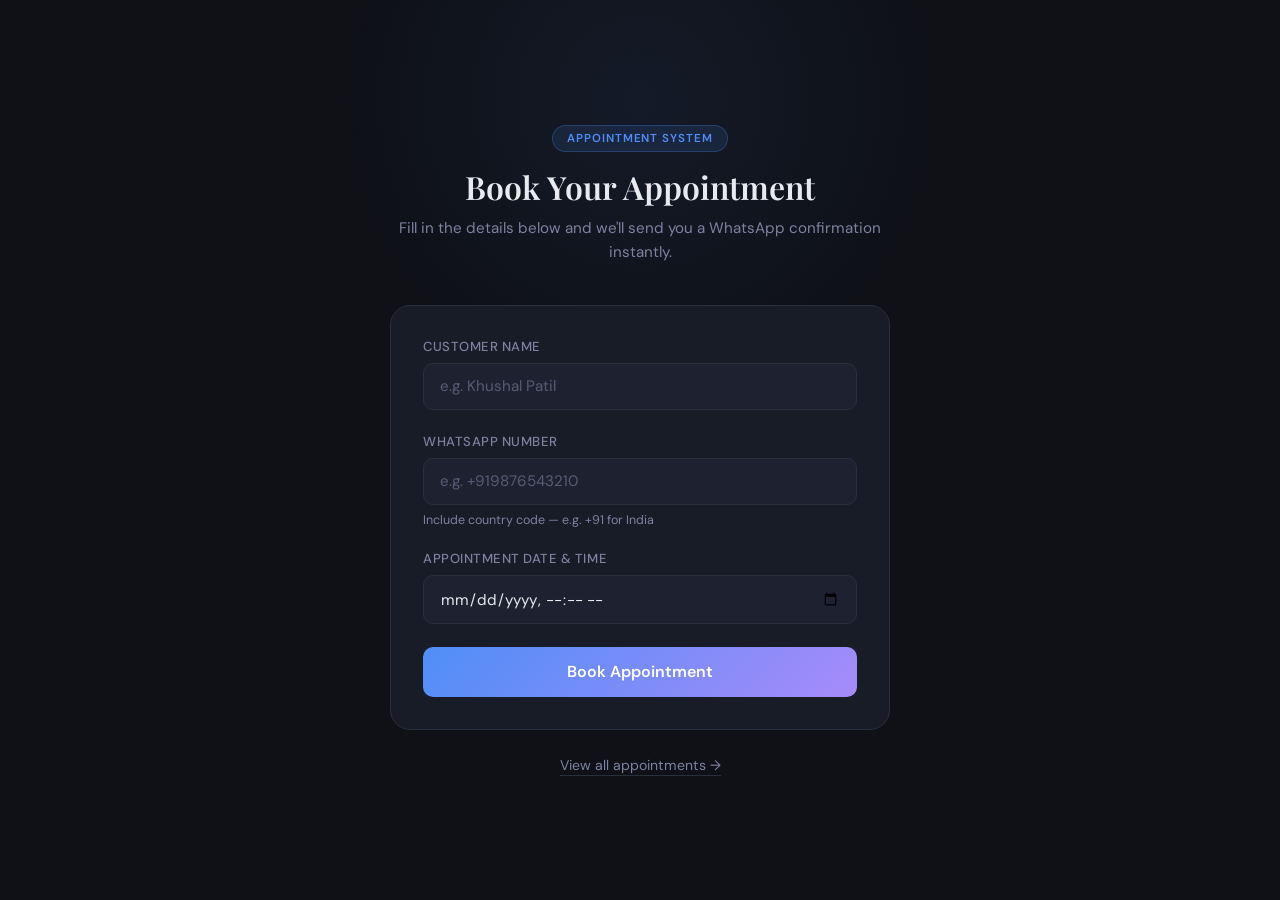
<file: frontend/index.html>
<!DOCTYPE html>
<html lang="en">
<head>
  <meta charset="UTF-8" />
  <meta name="viewport" content="width=device-width, initial-scale=1.0"/>
  <title>Book Appointment</title>

  <!-- Google Fonts -->
  <link href="https://fonts.googleapis.com/css2?family=DM+Sans:wght@300;400;500;600&family=Playfair+Display:wght@600&display=swap" rel="stylesheet"/>

  <!-- Shared Styles -->
  <link rel="stylesheet" href="css/style.css"/>

  <style>
    /* ── Page-specific layout ── */
    body {
      display: flex;
      flex-direction: column;
      align-items: center;
      justify-content: center;
    }

    .container {
      width: 100%;
      max-width: 500px;
      position: relative;
      z-index: 1;
    }

    /* Header */
    .header {
      text-align: center;
      margin-bottom: 2.5rem;
    }
    .header .badge-label { margin-bottom: 1rem; display: inline-block; }
    .header p {
      color: var(--muted);
      font-size: 0.95rem;
      line-height: 1.6;
      margin-top: 0.6rem;
    }

    /* Dashboard link */
    .dashboard-link {
      text-align: center;
      margin-top: 1.5rem;
    }
    .dashboard-link a {
      color: var(--muted);
      font-size: 0.88rem;
      text-decoration: none;
      border-bottom: 1px solid var(--border);
      padding-bottom: 1px;
      transition: color 0.2s;
    }
    .dashboard-link a:hover { color: var(--accent); }
  </style>
</head>
<body>

  <div class="container">

    <!-- Header -->
    <div class="header anim-1">
      <span class="badge-label">Appointment System</span>
      <h1>Book Your Appointment</h1>
      <p>Fill in the details below and we'll send you a WhatsApp confirmation instantly.</p>
    </div>

    <!-- Form Card -->
    <div class="card anim-2">
      <form id="appointmentForm">

        <div class="form-group">
          <label for="name">Customer Name</label>
          <input type="text" id="name" placeholder="e.g. Khushal Patil" required />
        </div>

        <div class="form-group">
          <label for="phone">WhatsApp Number</label>
          <input type="tel" id="phone" placeholder="e.g. +919876543210" required />
          <p class="hint">Include country code — e.g. +91 for India</p>
        </div>

        <div class="form-group">
          <label for="datetime">Appointment Date &amp; Time</label>
          <input type="datetime-local" id="datetime" required />
        </div>

        <button type="submit" class="btn-primary" id="submitBtn">
          <span class="btn-text">Book Appointment</span>
          <div class="spinner"></div>
        </button>

      </form>
    </div>

    <!-- Link to Dashboard -->
    <div class="dashboard-link anim-3">
      <a href="dashboard.html">View all appointments →</a>
    </div>

  </div>

  <!-- Toast notification -->
  <div id="toast"></div>

  <!-- Form Logic -->
  <script src="js/app.js"></script>

</body>
</html>
</file>
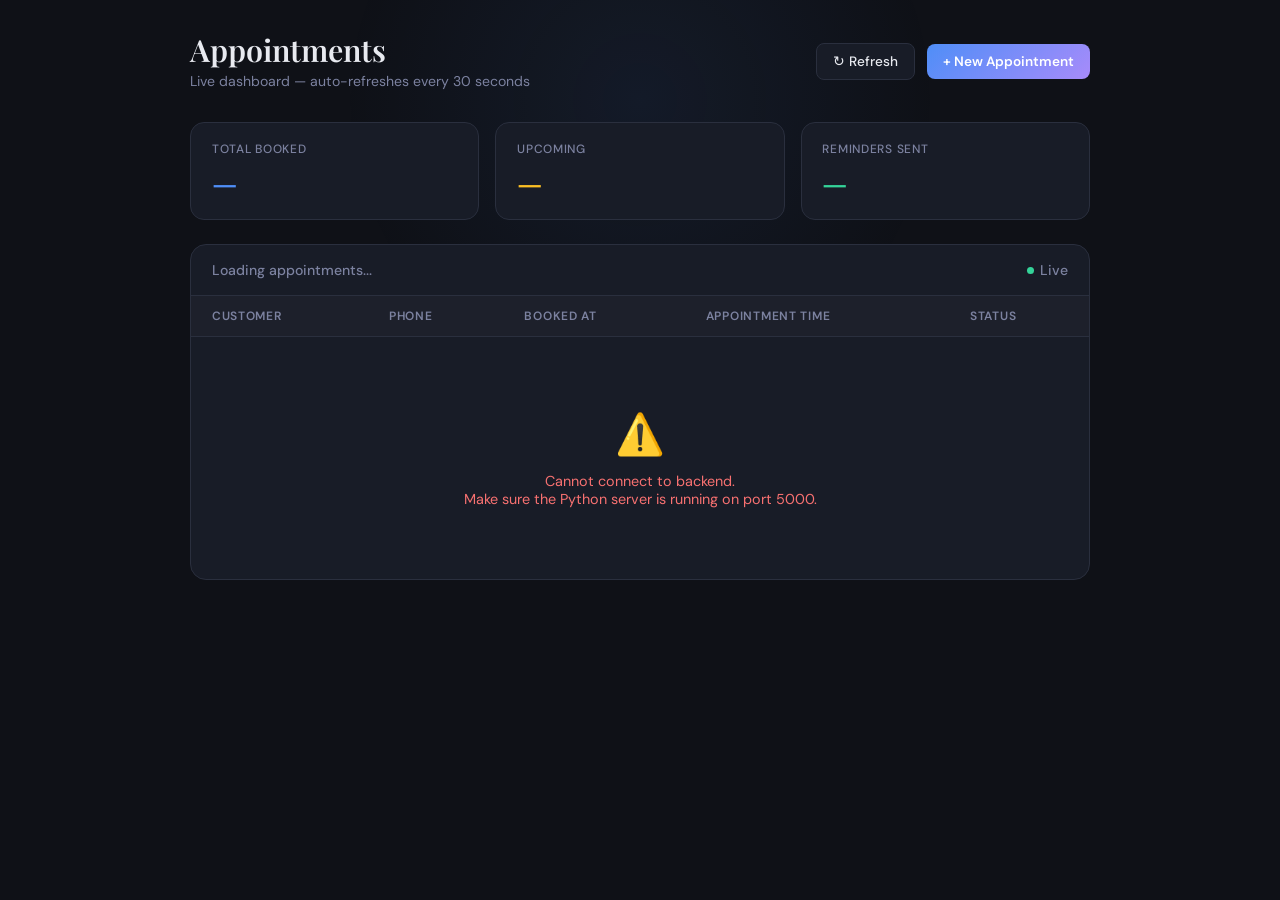
<file: frontend/dashboard.html>
<!DOCTYPE html>
<html lang="en">
<head>
  <meta charset="UTF-8" />
  <meta name="viewport" content="width=device-width, initial-scale=1.0"/>
  <title>Appointments Dashboard</title>

  <!-- Google Fonts -->
  <link href="https://fonts.googleapis.com/css2?family=DM+Sans:wght@300;400;500;600&family=Playfair+Display:wght@600&display=swap" rel="stylesheet"/>

  <!-- Shared Styles -->
  <link rel="stylesheet" href="css/style.css"/>

  <style>
    /*  Dashboard-specific styles  */
    .container {
      max-width: 900px;
      margin: 0 auto;
      position: relative;
      z-index: 1;
    }

    /* Header row */
    .page-header {
      display: flex;
      align-items: center;
      justify-content: space-between;
      margin-bottom: 2rem;
    }
    .page-header h1 { font-size: 1.9rem; }
    .page-header p  { color: var(--muted); font-size: 0.88rem; margin-top: 0.25rem; }
    .header-actions { display: flex; gap: 0.75rem; align-items: center; }

    /* Stat cards */
    .stats {
      display: grid;
      grid-template-columns: repeat(3, 1fr);
      gap: 1rem;
      margin-bottom: 1.5rem;
    }
    .stat-card {
      background: var(--card);
      border: 1px solid var(--border);
      border-radius: 14px;
      padding: 1.1rem 1.3rem;
    }
    .stat-card .label {
      font-size: 0.75rem;
      color: var(--muted);
      text-transform: uppercase;
      letter-spacing: 0.06em;
      font-weight: 500;
      margin-bottom: 0.4rem;
    }
    .stat-card .value {
      font-size: 1.8rem;
      font-weight: 600;
      font-family: 'Playfair Display', serif;
    }
    .stat-card.total    .value { color: var(--accent);  }
    .stat-card.upcoming .value { color: var(--warning); }
    .stat-card.reminded .value { color: var(--success); }

    /* Table card */
    .table-card {
      background: var(--card);
      border: 1px solid var(--border);
      border-radius: 16px;
      overflow: hidden;
    }
    .table-toolbar {
      display: flex;
      align-items: center;
      justify-content: space-between;
      padding: 1rem 1.3rem;
      border-bottom: 1px solid var(--border);
    }
    .table-toolbar span { font-size: 0.88rem; font-weight: 500; color: var(--muted); }

    /* Live indicator */
    .live-dot {
      display: inline-flex;
      align-items: center;
      gap: 0.4rem;
      font-size: 0.78rem;
      color: var(--success);
      font-weight: 500;
    }
    .live-dot::before {
      content: '';
      width: 7px; height: 7px;
      background: var(--success);
      border-radius: 50%;
      animation: pulse 1.5s infinite;
    }

    table { width: 100%; border-collapse: collapse; }
    thead th {
      padding: 0.75rem 1.3rem;
      text-align: left;
      font-size: 0.75rem;
      font-weight: 600;
      color: var(--muted);
      text-transform: uppercase;
      letter-spacing: 0.06em;
      background: rgba(255,255,255,0.02);
      border-bottom: 1px solid var(--border);
    }
    tbody tr {
      border-bottom: 1px solid var(--border);
      transition: background 0.15s;
    }
    tbody tr:last-child { border-bottom: none; }
    tbody tr:hover { background: rgba(255,255,255,0.025); }
    tbody td { padding: 0.95rem 1.3rem; font-size: 0.9rem; }

    .name-cell  { font-weight: 500; }
    .phone-cell { color: var(--muted); font-size: 0.85rem; }

    /* Empty / error state */
    .state-box {
      text-align: center;
      padding: 3.5rem 1rem;
      color: var(--muted);
    }
    .state-box .icon { font-size: 2.5rem; margin-bottom: 0.75rem; }
    .state-box p { font-size: 0.9rem; }

    /* Skeleton loader */
    .skeleton {
      background: linear-gradient(90deg, var(--border) 25%, #2f3549 50%, var(--border) 75%);
      background-size: 200% 100%;
      animation: shimmer 1.2s infinite;
      border-radius: 6px;
      height: 14px;
    }

    @media (max-width: 600px) {
      .stats { grid-template-columns: 1fr 1fr; }
      .stats .stat-card:last-child { grid-column: span 2; }
      .page-header { flex-direction: column; align-items: flex-start; gap: 1rem; }
      thead th:nth-child(3), tbody td:nth-child(3) { display: none; }
    }
  </style>
</head>
<body>

  <div class="container">

    <!-- Page Header -->
    <div class="page-header anim-1">
      <div>
        <h1>Appointments</h1>
        <p>Live dashboard — auto-refreshes every 30 seconds</p>
      </div>
      <div class="header-actions">
        <button class="btn-secondary" onclick="loadAppointments()">↻ Refresh</button>
        <a href="index.html" class="btn-accent">+ New Appointment</a>
      </div>
    </div>

    <!-- Stat Cards -->
    <div class="stats anim-2">
      <div class="stat-card total">
        <div class="label">Total Booked</div>
        <div class="value" id="statTotal">—</div>
      </div>
      <div class="stat-card upcoming">
        <div class="label">Upcoming</div>
        <div class="value" id="statUpcoming">—</div>
      </div>
      <div class="stat-card reminded">
        <div class="label">Reminders Sent</div>
        <div class="value" id="statReminded">—</div>
      </div>
    </div>

    <!-- Appointments Table -->
    <div class="table-card anim-3">
      <div class="table-toolbar">
        <span id="tableCount">Loading appointments...</span>
        <span class="live-dot">Live</span>
      </div>
      <table>
        <thead>
          <tr>
            <th>Customer</th>
            <th>Phone</th>
            <th>Booked At</th>
            <th>Appointment Time</th>
            <th>Status</th>
          </tr>
        </thead>
        <tbody id="tableBody">
          <!-- Skeleton while loading -->
          <tr><td colspan="5"><div style="padding:1rem 1.3rem"><div class="skeleton" style="width:60%"></div></div></td></tr>
          <tr><td colspan="5"><div style="padding:1rem 1.3rem"><div class="skeleton" style="width:45%"></div></div></td></tr>
          <tr><td colspan="5"><div style="padding:1rem 1.3rem"><div class="skeleton" style="width:70%"></div></div></td></tr>
        </tbody>
      </table>
    </div>

  </div>

  <!-- Dashboard Logic -->
  <script src="js/dashboard.js"></script>

</body>
</html>
</file>
<file: frontend/css/style.css>
*, *::before, *::after { box-sizing: border-box; margin: 0; padding: 0; }

/*  CSS Variables  */
:root {
  --bg:        #0f1117;
  --card:      #181c27;
  --border:    #2a2f3e;
  --accent:    #4f8ef7;
  --accent2:   #a78bfa;
  --text:      #e8eaf0;
  --muted:     #7c82a0;
  --success:   #34d399;
  --warning:   #fbbf24;
  --error:     #f87171;
  --input-bg:  #1e2230;
}

body {
  font-family: 'DM Sans', sans-serif;
  background: var(--bg);
  color: var(--text);
  min-height: 100vh;
  padding: 2rem 1rem;
}

/* Background glow */
body::before {
  content: '';
  position: fixed;
  top: -200px; left: 50%;
  transform: translateX(-50%);
  width: 600px; height: 600px;
  background: radial-gradient(circle, rgba(79,142,247,0.08) 0%, transparent 70%);
  pointer-events: none;
  z-index: 0;
}

/*  Typography  */
h1 {
  font-family: 'Playfair Display', serif;
  font-size: 2rem;
  font-weight: 600;
  line-height: 1.2;
  color: var(--text);
}

/* Card */
.card {
  background: var(--card);
  border: 1px solid var(--border);
  border-radius: 20px;
  padding: 2rem;
}

/*  Badge */
.badge {
  display: inline-block;
  padding: 0.25rem 0.65rem;
  border-radius: 100px;
  font-size: 0.75rem;
  font-weight: 600;
}
.badge-label {
  background: rgba(79,142,247,0.12);
  color: var(--accent);
  border: 1px solid rgba(79,142,247,0.25);
  border-radius: 100px;
  font-size: 0.72rem;
  font-weight: 600;
  letter-spacing: 0.08em;
  text-transform: uppercase;
  padding: 0.3rem 0.9rem;
}
.badge-upcoming { background: rgba(251,191,36,0.12);  color: var(--warning); }
.badge-past     { background: rgba(124,130,160,0.12); color: var(--muted);   }
.badge-reminded { background: rgba(52,211,153,0.12);  color: var(--success); }
.badge-soon     { background: rgba(248,113,113,0.12); color: var(--error);   }

/*  Buttons  */
.btn-primary {
  width: 100%;
  padding: 0.9rem;
  background: linear-gradient(135deg, var(--accent), var(--accent2));
  color: #fff;
  border: none;
  border-radius: 10px;
  font-family: 'DM Sans', sans-serif;
  font-size: 1rem;
  font-weight: 600;
  cursor: pointer;
  transition: opacity 0.2s, transform 0.15s;
}
.btn-primary:hover    { opacity: 0.9; transform: translateY(-1px); }
.btn-primary:active   { transform: translateY(0); }
.btn-primary:disabled { opacity: 0.6; cursor: not-allowed; transform: none; }

.btn-secondary {
  background: var(--card);
  border: 1px solid var(--border);
  color: var(--text);
  border-radius: 8px;
  padding: 0.55rem 1rem;
  font-family: 'DM Sans', sans-serif;
  font-size: 0.85rem;
  font-weight: 500;
  cursor: pointer;
  transition: border-color 0.2s, color 0.2s;
}
.btn-secondary:hover { border-color: var(--accent); color: var(--accent); }

.btn-accent {
  background: linear-gradient(135deg, var(--accent), var(--accent2));
  border: none;
  color: #fff;
  border-radius: 8px;
  padding: 0.55rem 1rem;
  font-family: 'DM Sans', sans-serif;
  font-size: 0.85rem;
  font-weight: 600;
  cursor: pointer;
  text-decoration: none;
  display: inline-block;
}

/* Spinner inside button */
.btn-primary .spinner {
  display: none;
  width: 18px; height: 18px;
  border: 2px solid rgba(255,255,255,0.4);
  border-top-color: #fff;
  border-radius: 50%;
  animation: spin 0.7s linear infinite;
  margin: 0 auto;
}
.btn-primary.loading .btn-text { display: none; }
.btn-primary.loading .spinner  { display: block; }

/*  Form Elements  */
.form-group { margin-bottom: 1.4rem; }

label {
  display: block;
  font-size: 0.82rem;
  font-weight: 500;
  color: var(--muted);
  letter-spacing: 0.04em;
  text-transform: uppercase;
  margin-bottom: 0.5rem;
}

input {
  width: 100%;
  background: var(--input-bg);
  border: 1px solid var(--border);
  border-radius: 10px;
  padding: 0.8rem 1rem;
  font-family: 'DM Sans', sans-serif;
  font-size: 0.95rem;
  color: var(--text);
  outline: none;
  transition: border-color 0.2s, box-shadow 0.2s;
}
input:focus {
  border-color: var(--accent);
  box-shadow: 0 0 0 3px rgba(79,142,247,0.12);
}
input::placeholder { color: var(--muted); opacity: 0.6; }

.hint {
  font-size: 0.78rem;
  color: var(--muted);
  margin-top: 0.4rem;
}

/*  Toast  */
#toast {
  position: fixed;
  bottom: 2rem; left: 50%;
  transform: translateX(-50%) translateY(20px);
  background: var(--card);
  border: 1px solid var(--border);
  border-radius: 12px;
  padding: 0.9rem 1.5rem;
  font-size: 0.9rem;
  font-weight: 500;
  opacity: 0;
  transition: all 0.35s ease;
  pointer-events: none;
  white-space: nowrap;
  z-index: 100;
}
#toast.show    { opacity: 1; transform: translateX(-50%) translateY(0); }
#toast.success { border-color: var(--success); color: var(--success); }
#toast.error   { border-color: var(--error);   color: var(--error);   }

/* Animations */
@keyframes fadeUp {
  from { opacity: 0; transform: translateY(16px); }
  to   { opacity: 1; transform: translateY(0); }
}
@keyframes spin {
  to { transform: rotate(360deg); }
}
@keyframes pulse {
  0%, 100% { opacity: 1; }
  50% { opacity: 0.3; }
}
@keyframes shimmer {
  0%   { background-position: 200% 0; }
  100% { background-position: -200% 0; }
}

.anim-1 { animation: fadeUp 0.6s ease both; }
.anim-2 { animation: fadeUp 0.6s 0.1s ease both; }
.anim-3 { animation: fadeUp 0.6s 0.2s ease both; }
</file>
